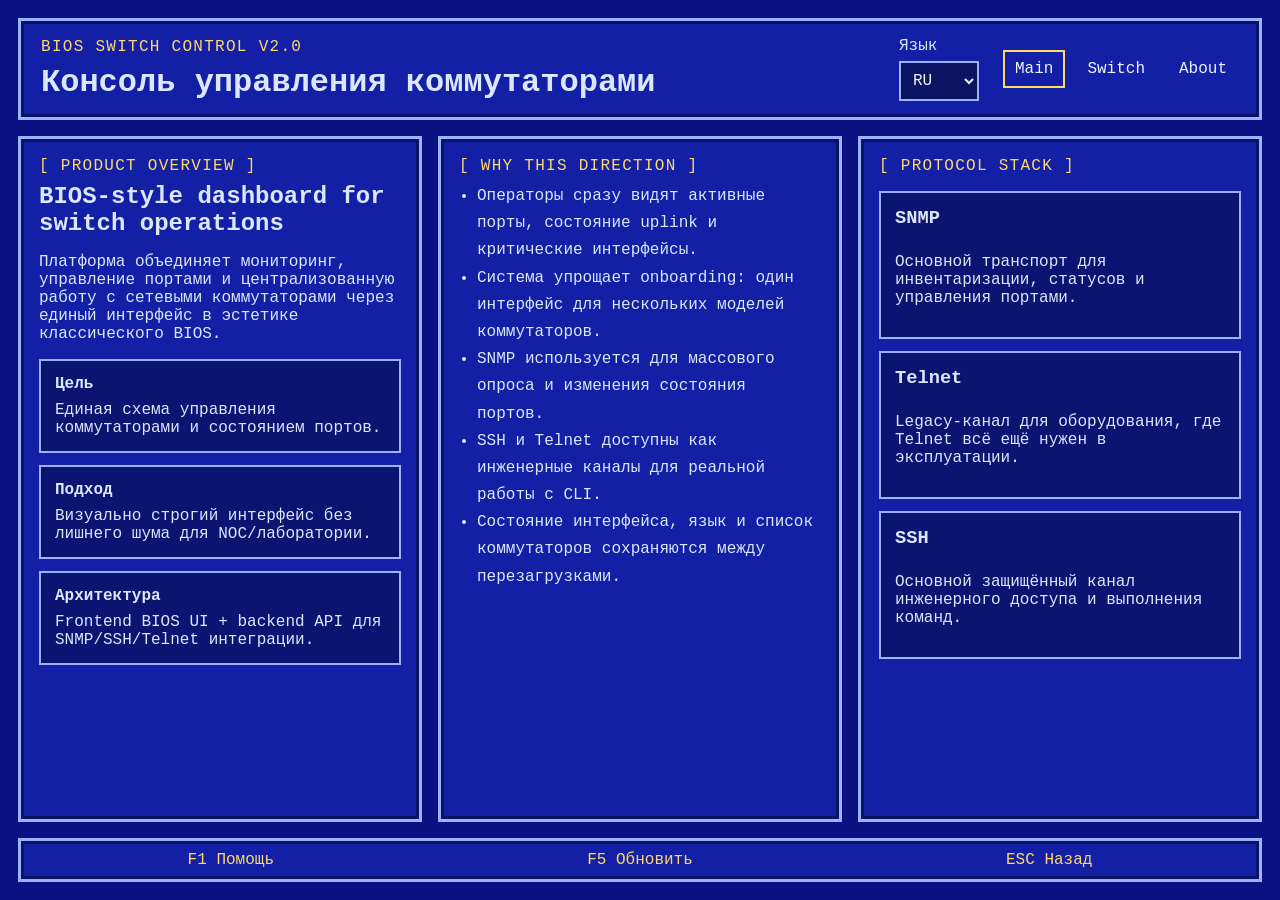
<file: index.html>
<!doctype html>
<html lang="ru">
  <head>
    <meta charset="UTF-8" />
    <meta name="viewport" content="width=device-width, initial-scale=1.0" />
    <title>Bios Switch Control</title>
    <link rel="stylesheet" href="styles.css" />
  </head>
  <body>
    <div class="bios-shell">
      <header class="topbar">
        <div>
          <p class="brand">BIOS SWITCH CONTROL v2.0</p>
          <h1>Консоль управления коммутаторами</h1>
        </div>
        <div class="topbar-actions">
          <label class="language-box">
            <span class="lang-label">Язык</span>
            <select id="language-select">
              <option value="ru">RU</option>
              <option value="en">EN</option>
              <option value="ru_old">ѢРУ</option>
              <option value="de">DE</option>
              <option value="zh">中文</option>
            </select>
          </label>
          <nav class="nav">
            <a href="#main" data-route="main">Main</a>
            <a href="#switch" data-route="switch">Switch</a>
            <a href="#about" data-route="about">About</a>
          </nav>
        </div>
      </header>

      <main id="app"></main>

      <footer class="footer">
        <span>F1 Help</span>
        <span>F5 Refresh</span>
        <span>ESC Back</span>
      </footer>
    </div>

    <script src="app.js"></script>
  </body>
</html>
</file>
<file: styles.css>
:root {
  --bg: #0b1180;
  --panel: #1320a5;
  --panel-dark: #0b1462;
  --text: #dce6ff;
  --accent: #f0f2ff;
  --warning: #ffd86b;
  --danger: #ff7b7b;
  --success: #8effb4;
  --border: #9cb2ff;
  font-family: "Perfect DOS VGA 437", "Courier New", monospace;
}

* { box-sizing: border-box; }
body {
  margin: 0;
  min-height: 100vh;
  background: var(--bg);
  color: var(--text);
}

button, input, select {
  font: inherit;
  border: 2px solid var(--border);
  background: var(--panel-dark);
  color: var(--accent);
}

button { cursor: pointer; }
.bios-shell {
  min-height: 100vh;
  display: grid;
  grid-template-rows: auto 1fr auto;
  padding: 18px;
  gap: 16px;
}
.topbar, .footer, .panel {
  border: 3px solid var(--border);
  background: var(--panel);
  box-shadow: inset 0 0 0 3px var(--panel-dark);
}
.topbar {
  display: flex;
  justify-content: space-between;
  gap: 16px;
  align-items: center;
  padding: 16px 20px;
}
.topbar-actions {
  display: flex;
  align-items: center;
  gap: 24px;
  flex-wrap: wrap;
  justify-content: flex-end;
  padding-left: 24px;
}
.language-box {
  display: grid;
  gap: 6px;
  margin-right: 0;
  margin-left: 24px;
}
.language-box select { min-width: 80px; padding: 8px; }
.brand, .panel-label {
  margin: 0 0 8px;
  color: var(--warning);
  text-transform: uppercase;
  letter-spacing: 0.08em;
}
.topbar h1, .panel h2, .panel h3 { margin: 0; }
.nav { display: flex; gap: 10px; flex-wrap: wrap; }
.nav a {
  color: var(--accent);
  text-decoration: none;
  border: 2px solid transparent;
  padding: 8px 10px;
}
.nav a.active, .nav a:hover { border-color: var(--warning); }
#app { display: grid; }
.page-grid, .switch-layout { display: grid; gap: 16px; }
.page-grid { grid-template-columns: repeat(auto-fit, minmax(280px, 1fr)); }
.switch-layout, .about-grid { grid-template-columns: 1fr; }
.panel { padding: 18px; }
.hero-panel { min-height: 280px; }
.info-grid, .protocols, .authors {
  display: grid;
  grid-template-columns: repeat(auto-fit, minmax(180px, 1fr));
  gap: 12px;
  margin-top: 16px;
}
.info-box, .protocol-card, .author-card {
  border: 2px solid var(--border);
  padding: 14px;
  background: rgba(7, 11, 72, 0.55);
  display: grid;
  gap: 8px;
}
.bios-list { margin: 0; padding-left: 18px; line-height: 1.7; }
.bios-list.compact { font-size: 0.95rem; }
.toolbar-panel {
  display: flex;
  align-items: center;
  justify-content: space-between;
}
.add-switch-btn {
  width: 56px;
  height: 56px;
  font-size: 2rem;
  line-height: 1;
}
.hidden { display: none; }
.switch-form {
  display: grid;
  gap: 14px;
}
.tab-label {
  color: var(--warning);
  margin-bottom: 10px;
}
.mode-tabs {
  display: flex;
  flex-wrap: wrap;
  gap: 10px;
  margin-bottom: 14px;
}
.mode-tab.active {
  border-color: var(--warning);
  color: var(--warning);
}
.form-section {
  border: 2px solid var(--border);
  padding: 14px;
  background: rgba(7, 11, 72, 0.45);
}
.mode-hint {
  margin-top: 10px;
  color: var(--warning);
}
.form-grid {
  display: grid;
  grid-template-columns: repeat(auto-fit, minmax(180px, 1fr));
  gap: 12px;
}
.switch-form label { display: grid; gap: 6px; min-width: 0; }
.form-submit { display: flex; justify-content: flex-end; }
.switch-form input, .terminal-controls input, .terminal-controls select, .terminal-form input { padding: 10px; }
.swipe-zone { overflow: hidden; }
.switch-track {
  display: grid;
  grid-auto-flow: column;
  grid-auto-columns: minmax(320px, 380px);
  gap: 14px;
  overflow-x: auto;
  padding-bottom: 10px;
}
.switch-card {
  border: 2px solid var(--border);
  background: rgba(8, 13, 78, 0.8);
  padding: 16px;
}
.switch-meta {
  margin-top: 8px;
  color: var(--warning);
}
.switch-summary {
  display: grid;
  grid-template-columns: repeat(2, 1fr);
  gap: 10px;
  margin: 14px 0;
}
.switch-actions {
  display: flex;
  gap: 10px;
  margin-bottom: 14px;
  flex-wrap: wrap;
}
.stat {
  border: 1px solid var(--border);
  padding: 10px;
  display: grid;
  gap: 6px;
}
.port-list { display: grid; gap: 10px; }
.port-row {
  display: grid;
  grid-template-columns: 1fr auto auto;
  gap: 8px;
  align-items: center;
  border: 1px solid rgba(156,178,255,.45);
  padding: 10px;
}
.badge { padding: 4px 8px; border: 1px solid var(--border); }
.badge.up { color: var(--success); }
.badge.down { color: var(--danger); }
.loading-box, .error-box {
  border: 1px solid var(--border);
  padding: 8px 10px;
  margin-bottom: 12px;
}
.error-box { color: var(--danger); }
.terminal-grid {
  display: grid;
  grid-template-columns: 2fr 1fr;
  gap: 16px;
}
.terminal-panel, .side-panel { min-height: 280px; }
.terminal-header {
  display: flex;
  justify-content: space-between;
  gap: 12px;
  align-items: start;
}
.terminal-controls {
  width: min(100%, 720px);
}
.terminal-control-grid {
  display: grid;
  grid-template-columns: repeat(auto-fit, minmax(140px, 1fr));
  gap: 8px;
  width: 100%;
}
.terminal-controls input, .terminal-controls select, .terminal-controls button { min-width: 0; width: 100%; }
.terminal-status {
  margin-top: 10px;
  color: var(--warning);
}
.terminal-screen {
  min-height: 260px;
  max-height: 420px;
  overflow: auto;
  margin-top: 16px;
  padding: 14px;
  border: 2px solid var(--border);
  background: #050833;
  white-space: pre-wrap;
}
.terminal-form {
  margin-top: 10px;
  display: grid;
  grid-template-columns: auto 1fr auto;
  gap: 8px;
  align-items: center;
}
.footer {
  display: flex;
  justify-content: space-around;
  padding: 10px;
  color: var(--warning);
}
@media (max-width: 1100px) {
  .topbar, .terminal-header, .toolbar-panel { flex-direction: column; align-items: stretch; }
  .topbar-actions { justify-content: space-between; }
  .terminal-grid { grid-template-columns: 1fr; }
}
@media (max-width: 700px) {
  .port-row { grid-template-columns: 1fr; }
  .switch-track { grid-auto-columns: minmax(280px, 320px); }
  .terminal-form { grid-template-columns: 1fr; }
  .form-submit { justify-content: stretch; }
  .form-submit button { width: 100%; }
}

.inline-access-form {
  display: grid;
  grid-template-columns: repeat(auto-fit, minmax(140px, 1fr));
  gap: 10px;
  margin-bottom: 12px;
  border: 1px solid var(--border);
  padding: 10px;
}
.inline-access-form label { display: grid; gap: 6px; }
</file>
